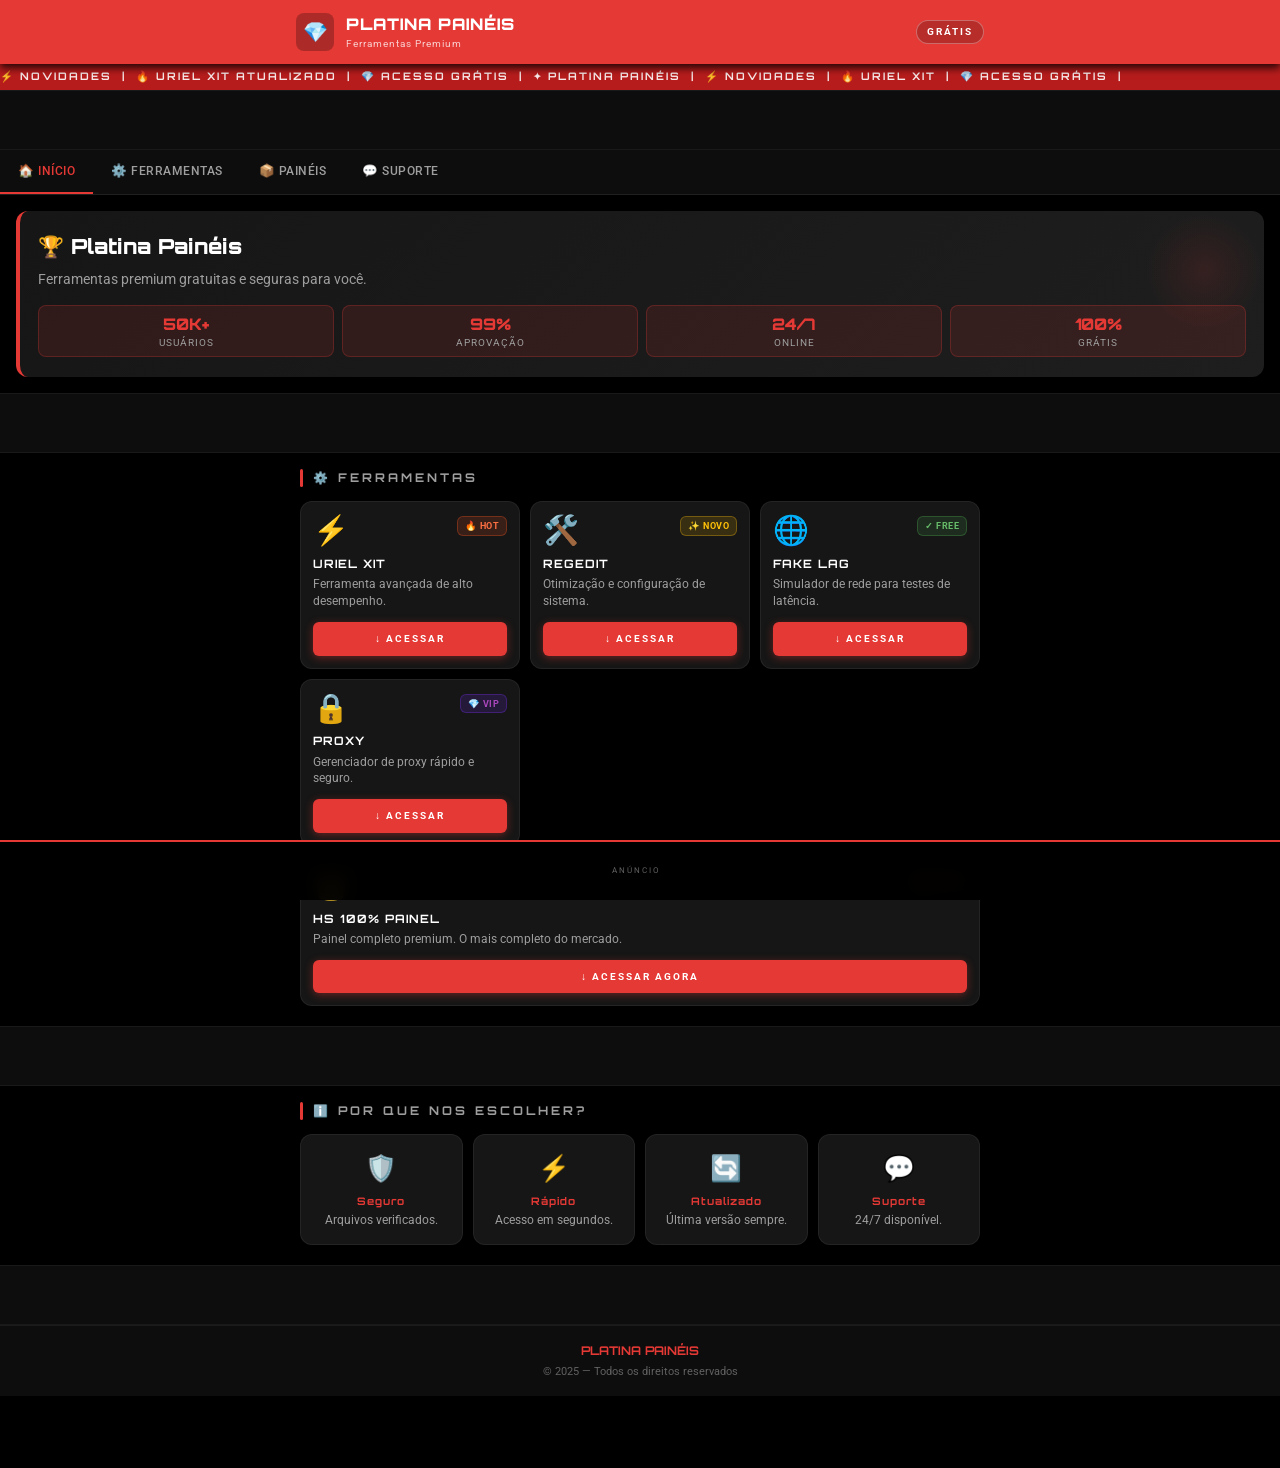
<file: index.html>
<!DOCTYPE html>
<html lang="pt-BR">
<head>
  <meta charset="UTF-8">
  <meta name="viewport" content="width=device-width, initial-scale=1.0">
  <title>Platina Painéis — Ferramentas Premium</title>
  <link rel="preconnect" href="https://fonts.googleapis.com">
  <link href="https://fonts.googleapis.com/css2?family=Roboto:wght@300;400;500;700&family=Orbitron:wght@700;900&display=swap" rel="stylesheet">
  <link rel="stylesheet" href="style.css">
</head>
<body>

<!-- APP BAR -->
<header class="app-bar">
  <div class="app-bar-inner">
    <div class="logo-wrap">
      <div class="logo-icon">💎</div>
      <div class="logo-text">
        <span class="logo-title">PLATINA PAINÉIS</span>
        <span class="logo-sub">Ferramentas Premium</span>
      </div>
    </div>
    <span class="chip-free">GRÁTIS</span>
  </div>
</header>

<!-- TICKER -->
<div class="ticker-wrap">
  <div class="ticker-content">
    ⚡ NOVIDADES &nbsp;|&nbsp; 🔥 URIEL XIT ATUALIZADO &nbsp;|&nbsp; 💎 ACESSO GRÁTIS &nbsp;|&nbsp; ✦ PLATINA PAINÉIS &nbsp;|&nbsp; ⚡ NOVIDADES &nbsp;|&nbsp; 🔥 URIEL XIT &nbsp;|&nbsp; 💎 ACESSO GRÁTIS &nbsp;|&nbsp;
  </div>
</div>

<!-- AD TOPO -->
<div class="ad-bar" id="ad-top"></div>

<!-- NAVIGATION TABS -->
<nav class="nav-tabs">
  <a class="tab active" href="#">🏠 Início</a>
  <a class="tab" href="#">⚙️ Ferramentas</a>
  <a class="tab" href="#">📦 Painéis</a>
  <a class="tab" href="#">💬 Suporte</a>
</nav>

<!-- HERO CARD -->
<div class="hero-card">
  <div class="hero-content">
    <h1>🏆 Platina Painéis</h1>
    <p>Ferramentas premium gratuitas e seguras para você.</p>
    <div class="stats-row">
      <div class="stat-chip"><span class="stat-n">50K+</span><span class="stat-l">Usuários</span></div>
      <div class="stat-chip"><span class="stat-n">99%</span><span class="stat-l">Aprovação</span></div>
      <div class="stat-chip"><span class="stat-n">24/7</span><span class="stat-l">Online</span></div>
      <div class="stat-chip"><span class="stat-n">100%</span><span class="stat-l">Grátis</span></div>
    </div>
  </div>
</div>

<!-- AD MEIO -->
<div class="ad-bar" id="ad-mid1"></div>

<!-- FERRAMENTAS -->
<div class="container">
  <div class="section-header">
    <div class="section-line"></div>
    <span class="section-title">⚙️ FERRAMENTAS</span>
  </div>

  <div class="tools-grid">

    <a class="tool-card" href="https://link-target.net/6775408/YNTjmOUmQm3c" target="_blank" rel="noopener">
      <div class="card-header-row">
        <span class="tool-icon">⚡</span>
        <span class="badge badge-hot">🔥 HOT</span>
      </div>
      <div class="tool-name">URIEL XIT</div>
      <div class="tool-desc">Ferramenta avançada de alto desempenho.</div>
      <div class="ripple-btn">↓ ACESSAR</div>
    </a>

    <a class="tool-card" href="https://link-target.net/6775408/YNTjmOUmQm3c" target="_blank" rel="noopener">
      <div class="card-header-row">
        <span class="tool-icon">🛠️</span>
        <span class="badge badge-new">✨ NOVO</span>
      </div>
      <div class="tool-name">REGEDIT</div>
      <div class="tool-desc">Otimização e configuração de sistema.</div>
      <div class="ripple-btn">↓ ACESSAR</div>
    </a>

    <a class="tool-card" href="https://link-target.net/6775408/YNTjmOUmQm3c" target="_blank" rel="noopener">
      <div class="card-header-row">
        <span class="tool-icon">🌐</span>
        <span class="badge badge-free">✓ FREE</span>
      </div>
      <div class="tool-name">FAKE LAG</div>
      <div class="tool-desc">Simulador de rede para testes de latência.</div>
      <div class="ripple-btn">↓ ACESSAR</div>
    </a>

    <a class="tool-card" href="https://link-target.net/6775408/YNTjmOUmQm3c" target="_blank" rel="noopener">
      <div class="card-header-row">
        <span class="tool-icon">🔒</span>
        <span class="badge badge-vip">💎 VIP</span>
      </div>
      <div class="tool-name">PROXY</div>
      <div class="tool-desc">Gerenciador de proxy rápido e seguro.</div>
      <div class="ripple-btn">↓ ACESSAR</div>
    </a>

    <a class="tool-card tool-card-full" href="https://link-target.net/6775408/YNTjmOUmQm3c" target="_blank" rel="noopener">
      <div class="card-header-row">
        <span class="tool-icon">👑</span>
        <span class="badge badge-hot">🔥 TOP 1</span>
      </div>
      <div class="tool-name">HS 100% PAINEL</div>
      <div class="tool-desc">Painel completo premium. O mais completo do mercado.</div>
      <div class="ripple-btn">↓ ACESSAR AGORA</div>
    </a>

  </div>
</div>

<!-- AD ENTRE SEÇÕES -->
<div class="ad-bar" id="ad-mid2"></div>

<!-- INFO CARDS -->
<div class="container">
  <div class="section-header">
    <div class="section-line"></div>
    <span class="section-title">ℹ️ POR QUE NOS ESCOLHER?</span>
  </div>
  <div class="info-grid">
    <div class="info-card"><div class="info-icon">🛡️</div><div class="info-title">Seguro</div><div class="info-text">Arquivos verificados.</div></div>
    <div class="info-card"><div class="info-icon">⚡</div><div class="info-title">Rápido</div><div class="info-text">Acesso em segundos.</div></div>
    <div class="info-card"><div class="info-icon">🔄</div><div class="info-title">Atualizado</div><div class="info-text">Última versão sempre.</div></div>
    <div class="info-card"><div class="info-icon">💬</div><div class="info-title">Suporte</div><div class="info-text">24/7 disponível.</div></div>
  </div>
</div>

<!-- AD ANTES FOOTER -->
<div class="ad-bar" id="ad-bottom"></div>

<!-- FOOTER -->
<footer class="footer">
  <span class="footer-brand">PLATINA PAINÉIS</span>
  <p>© 2025 — Todos os direitos reservados</p>
</footer>

<!-- AD FIXO RODAPÉ -->
<div class="ad-fixed">
  <span class="ad-label">anúncio</span>
  <div id="ad-fixed-unit"></div>
</div>

<script src="ads.js"></script>
</body>
</html>
</file>
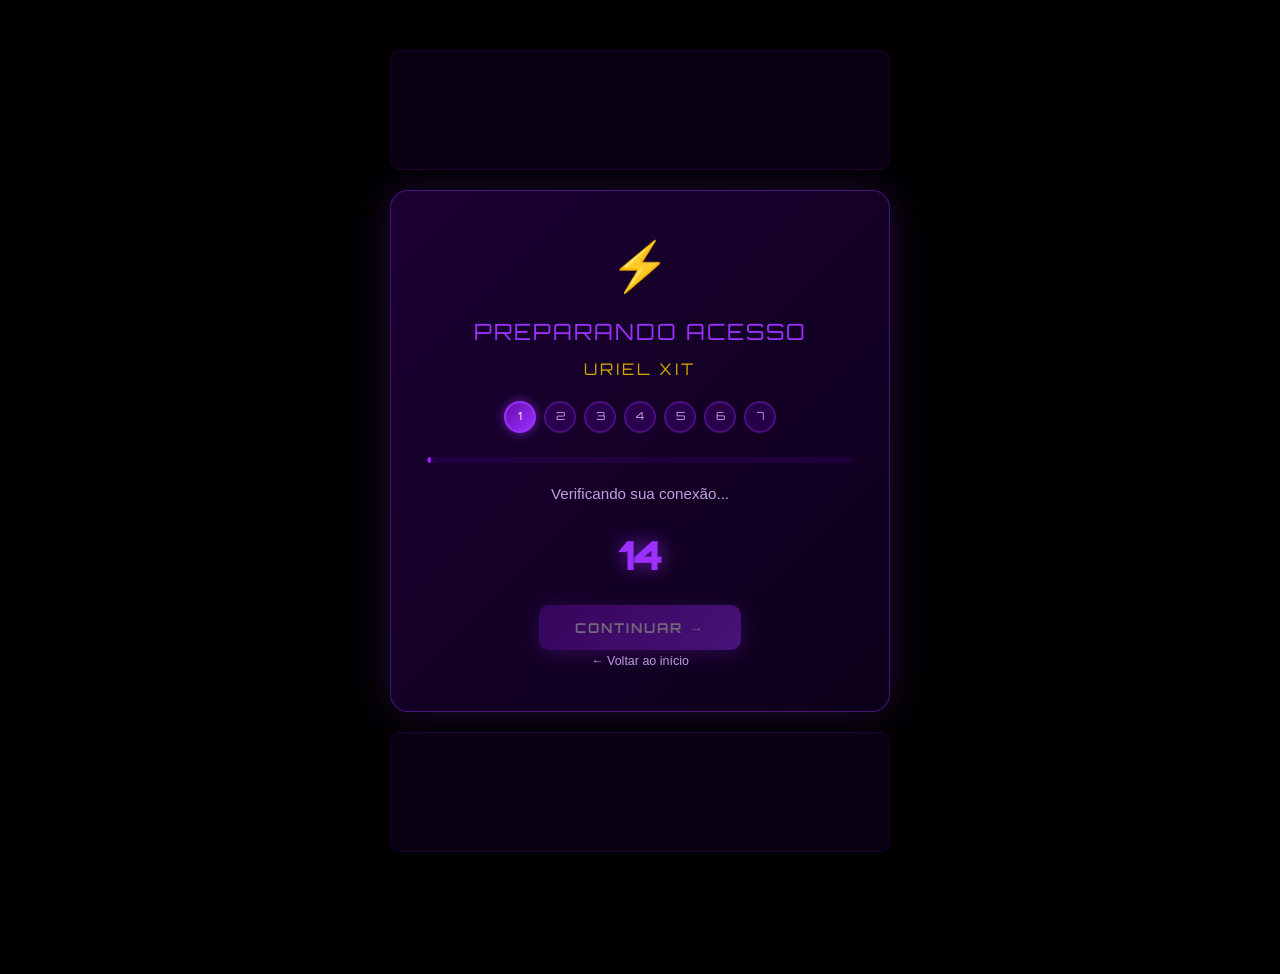
<file: encurtador.html>
<!DOCTYPE html>
<html lang="pt-BR">
<head>
  <meta charset="UTF-8">
  <meta name="viewport" content="width=device-width, initial-scale=1.0">
  <title>Aguarde... — Platina Painéis</title>
  <link rel="preconnect" href="https://fonts.googleapis.com">
  <link href="https://fonts.googleapis.com/css2?family=Orbitron:wght@700;900&family=Rajdhani:wght@400;600;700&display=swap" rel="stylesheet">
  <link rel="stylesheet" href="style.css">
  <style>
    .enc-wrap {
      min-height: 100vh;
      display: flex; flex-direction: column; align-items: center; justify-content: center;
      padding: 30px 20px; text-align: center; position: relative; z-index: 1;
    }
    .enc-box {
      background: linear-gradient(135deg, rgba(61,0,112,.45), rgba(16,0,32,.8));
      border: 1px solid rgba(155,48,255,.4);
      border-radius: 18px; padding: 40px 36px;
      max-width: 500px; width: 100%;
      box-shadow: 0 0 40px rgba(155,48,255,.2);
    }
    .enc-icon { font-size: 3rem; margin-bottom: 12px; }
    .enc-title {
      font-family: 'Orbitron', sans-serif; font-size: 1.4rem; color: #9b30ff;
      margin-bottom: 8px; letter-spacing: 2px;
    }
    .enc-tool-name {
      font-family: 'Orbitron', sans-serif; font-size: 1rem; color: #d4a800;
      margin-bottom: 20px; letter-spacing: 3px;
    }
    .enc-steps {
      display: flex; justify-content: center; gap: 8px;
      margin-bottom: 24px; flex-wrap: wrap;
    }
    .step-dot {
      width: 32px; height: 32px; border-radius: 50%;
      background: rgba(61,0,112,.5); border: 2px solid rgba(155,48,255,.3);
      display: flex; align-items: center; justify-content: center;
      font-family: 'Orbitron', sans-serif; font-size: .7rem; color: #c0a0e0;
      transition: all .3s;
    }
    .step-dot.active {
      background: linear-gradient(135deg, #6a0dad, #9b30ff);
      border-color: #9b30ff; color: #fff;
      box-shadow: 0 0 12px rgba(155,48,255,.6);
    }
    .step-dot.done {
      background: linear-gradient(135deg, #00aa55, #00ff88);
      border-color: #00ff88; color: #fff;
    }
    .enc-msg {
      font-size: .95rem; color: #c0a0e0; margin-bottom: 20px; line-height: 1.5;
    }
    .enc-timer {
      font-family: 'Orbitron', sans-serif; font-size: 2.5rem; color: #9b30ff;
      margin-bottom: 20px; font-weight: 900;
      text-shadow: 0 0 20px rgba(155,48,255,.7);
    }
    .enc-btn {
      display: inline-block; padding: 14px 36px;
      background: linear-gradient(135deg, #6a0dad, #9b30ff);
      border: none; border-radius: 10px; color: #fff;
      font-family: 'Orbitron', sans-serif; font-size: .85rem; font-weight: 700;
      letter-spacing: 2px; cursor: pointer; text-transform: uppercase;
      text-decoration: none; transition: all .2s;
      box-shadow: 0 4px 20px rgba(155,48,255,.5);
    }
    .enc-btn:disabled, .enc-btn.disabled {
      opacity: .4; cursor: not-allowed; pointer-events: none;
    }
    .enc-btn:not(:disabled):hover {
      background: linear-gradient(135deg, #9b30ff, #bf00ff);
      box-shadow: 0 6px 30px rgba(191,0,255,.7);
    }
    .enc-ad-area {
      width: 100%; max-width: 500px; min-height: 120px;
      margin: 20px auto;
      background: rgba(61,0,112,.15);
      border: 1px solid rgba(106,13,173,.2); border-radius: 10px;
      display: flex; align-items: center; justify-content: center;
    }
    .enc-progress {
      width: 100%; background: rgba(61,0,112,.3);
      border-radius: 10px; height: 6px; margin-bottom: 20px; overflow: hidden;
    }
    .enc-progress-bar {
      height: 100%; width: 0%;
      background: linear-gradient(90deg, #6a0dad, #9b30ff, #bf00ff);
      border-radius: 10px; transition: width 1s linear;
      box-shadow: 0 0 10px rgba(155,48,255,.6);
    }
    .enc-back { margin-top: 14px; font-size: .78rem; color: #c0a0e0; text-decoration: none; }
    .enc-back:hover { color: #9b30ff; }
  </style>
</head>
<body>
<div class="enc-wrap">

  <div class="enc-ad-area" id="ad-enc-top"></div>

  <div class="enc-box">
    <div class="enc-icon">⚡</div>
    <div class="enc-title">PREPARANDO ACESSO</div>
    <div class="enc-tool-name" id="tool-display">CARREGANDO...</div>

    <div class="enc-steps" id="steps-row">
      <div class="step-dot active" id="step-1">1</div>
      <div class="step-dot" id="step-2">2</div>
      <div class="step-dot" id="step-3">3</div>
      <div class="step-dot" id="step-4">4</div>
      <div class="step-dot" id="step-5">5</div>
      <div class="step-dot" id="step-6">6</div>
      <div class="step-dot" id="step-7">7</div>
    </div>

    <div class="enc-progress"><div class="enc-progress-bar" id="prog-bar"></div></div>

    <div class="enc-msg" id="enc-msg">Verificando sua conexão...</div>
    <div class="enc-timer" id="enc-timer">15</div>

    <button class="enc-btn disabled" id="enc-btn" onclick="nextStep()">
      CONTINUAR →
    </button>

    <br>
    <a class="enc-back" href="index.html">← Voltar ao início</a>
  </div>

  <div class="enc-ad-area" id="ad-enc-bottom"></div>

</div>

<script>
  // Mapeamento de ferramentas
  const tools = {
    'uriel-xit': { name: 'URIEL XIT', url: '#' },
    'regedit':   { name: 'REGEDIT',   url: '#' },
    'fake-lag':  { name: 'FAKE LAG',  url: '#' },
    'proxy':     { name: 'PROXY',     url: '#' },
    'hs-painel': { name: 'HS 100% PAINEL', url: '#' }
  };

  // Mensagens por etapa
  const stepMsgs = [
    'Verificando sua conexão...',
    'Autenticando acesso à ferramenta...',
    'Checando disponibilidade do servidor...',
    'Preparando pacote de download...',
    'Validando integridade dos arquivos...',
    'Quase lá! Finalizando configuração...',
    'Acesso liberado! Clique em continuar.'
  ];

  const stepTimes = [15, 12, 12, 10, 10, 10, 0];

  let currentStep = 1;
  let timeLeft = stepTimes[0];
  let interval;

  // Pega o tool da URL
  const params = new URLSearchParams(window.location.search);
  const toolId  = params.get('id') || 'uriel-xit';
  const tool    = tools[toolId] || tools['uriel-xit'];

  document.getElementById('tool-display').textContent = tool.name;

  function updateProgress() {
    const pct = ((currentStep - 1) / 7) * 100 + (((stepTimes[currentStep-1] - timeLeft) / stepTimes[currentStep-1]) * (100/7));
    document.getElementById('prog-bar').style.width = Math.min(pct, 100) + '%';
  }

  function startTimer() {
    document.getElementById('enc-msg').textContent = stepMsgs[currentStep - 1];
    document.getElementById('enc-btn').classList.add('disabled');

    if (currentStep === 7) {
      document.getElementById('enc-timer').textContent = '✓';
      document.getElementById('prog-bar').style.width = '100%';
      document.getElementById('enc-btn').classList.remove('disabled');
      document.getElementById('enc-btn').textContent = '🔓 ACESSAR FERRAMENTA';
      document.getElementById('enc-btn').onclick = function() {
        window.location.href = tool.url;
      };
      return;
    }

    interval = setInterval(() => {
      timeLeft--;
      document.getElementById('enc-timer').textContent = timeLeft;
      updateProgress();
      if (timeLeft <= 0) {
        clearInterval(interval);
        document.getElementById('enc-btn').classList.remove('disabled');
        document.getElementById('enc-btn').textContent = 'CONTINUAR →';
      }
    }, 1000);
  }

  function nextStep() {
    if (document.getElementById('enc-btn').classList.contains('disabled')) return;

    // Marca step atual como done
    document.getElementById('step-' + currentStep).classList.remove('active');
    document.getElementById('step-' + currentStep).classList.add('done');
    currentStep++;

    if (currentStep <= 7) {
      document.getElementById('step-' + currentStep).classList.add('active');
      timeLeft = stepTimes[currentStep - 1];
      startTimer();
    }
  }

  // Inicia
  startTimer();
</script>
<script src="ads.js"></script>
</body>
</html>
</file>
<file: style.css>
/* ══════════════════════════════════
   PLATINA PAINÉIS — Material Design
   Preto + Vermelho | Mobile-first
══════════════════════════════════ */

:root {
  --preto:       #000000;
  --preto2:      #0d0d0d;
  --preto3:      #161616;
  --preto4:      #1e1e1e;
  --preto5:      #252525;
  --vermelho:    #e53935;
  --verm-esc:    #b71c1c;
  --verm-claro:  #ef5350;
  --verm-neon:   #ff1744;
  --roxo:        #7b2fff;
  --branco:      #ffffff;
  --cinza:       #9e9e9e;
  --cinza2:      #616161;
  --ouro:        #ffc107;
  --verde:       #4caf50;
  --laranja:     #ff9800;

  --elevation-1: 0 2px 4px rgba(0,0,0,0.8);
  --elevation-2: 0 4px 8px rgba(0,0,0,0.8);
  --elevation-3: 0 8px 24px rgba(0,0,0,0.9);
}

*, *::before, *::after { box-sizing: border-box; margin: 0; padding: 0; }
html { scroll-behavior: smooth; }

body {
  background: var(--preto);
  color: var(--branco);
  font-family: 'Roboto', sans-serif;
  font-size: 14px;
  line-height: 1.5;
  overflow-x: hidden;
  padding-bottom: 72px;
}

/* ── MATERIAL APP BAR ── */
.app-bar {
  position: sticky; top: 0; z-index: 100;
  background: var(--vermelho);
  box-shadow: var(--elevation-2);
}
.app-bar-inner {
  max-width: 720px; margin: 0 auto;
  padding: 12px 16px;
  display: flex; align-items: center; justify-content: space-between;
}
.logo-wrap { display: flex; align-items: center; gap: 12px; }
.logo-icon {
  width: 38px; height: 38px;
  background: rgba(0,0,0,0.25);
  border-radius: 8px;
  display: flex; align-items: center; justify-content: center;
  font-size: 20px;
}
.logo-title {
  display: block;
  font-family: 'Orbitron', sans-serif;
  font-size: clamp(0.8rem, 3.5vw, 1rem);
  font-weight: 900; letter-spacing: 1px; color: #fff;
}
.logo-sub {
  display: block;
  font-size: 0.65rem; color: rgba(255,255,255,0.75);
  letter-spacing: 1px;
}
.chip-free {
  padding: 3px 10px;
  background: rgba(0,0,0,0.2);
  border: 1px solid rgba(255,255,255,0.3);
  border-radius: 12px;
  font-size: 0.65rem; font-weight: 700;
  letter-spacing: 2px; color: #fff;
}

/* ── TICKER ── */
.ticker-wrap {
  background: var(--verm-esc);
  overflow: hidden; height: 26px;
  display: flex; align-items: center;
}
.ticker-content {
  white-space: nowrap;
  animation: ticker 32s linear infinite;
  font-size: 0.65rem; letter-spacing: 2px;
  color: rgba(255,255,255,0.9);
  font-family: 'Orbitron', sans-serif; font-weight: 700;
}
@keyframes ticker { 0%{transform:translateX(100vw)} 100%{transform:translateX(-100%)} }

/* ── AD BAR ── */
.ad-bar {
  width: 100%; min-height: 60px;
  background: var(--preto2);
  border-top: 1px solid rgba(255,255,255,0.05);
  border-bottom: 1px solid rgba(255,255,255,0.05);
  display: flex; align-items: center; justify-content: center;
  overflow: hidden;
}

/* ── NAV TABS (Material) ── */
.nav-tabs {
  display: flex; gap: 0;
  background: var(--preto2);
  border-bottom: 1px solid rgba(255,255,255,0.08);
  overflow-x: auto; -webkit-overflow-scrolling: touch;
  scrollbar-width: none;
}
.nav-tabs::-webkit-scrollbar { display: none; }
.tab {
  flex-shrink: 0;
  padding: 12px 18px;
  color: var(--cinza);
  font-size: 0.78rem; font-weight: 500;
  letter-spacing: 0.5px; text-transform: uppercase;
  text-decoration: none;
  border-bottom: 2px solid transparent;
  transition: all .2s; white-space: nowrap;
}
.tab:hover { color: var(--verm-claro); }
.tab.active { color: var(--vermelho); border-bottom-color: var(--vermelho); }

/* ── HERO CARD (Material elevation) ── */
.hero-card {
  background: linear-gradient(135deg, var(--preto3) 0%, var(--preto4) 100%);
  margin: 12px;
  border-radius: 12px;
  box-shadow: var(--elevation-2);
  overflow: hidden;
  position: relative;
  border-left: 4px solid var(--vermelho);
}
.hero-card::before {
  content: '';
  position: absolute; top: 0; right: 0;
  width: 120px; height: 120px;
  background: radial-gradient(circle, rgba(229,57,53,0.12) 0%, transparent 70%);
  border-radius: 50%;
}
.hero-content { padding: 20px 18px; position: relative; z-index: 1; }
.hero-content h1 {
  font-family: 'Orbitron', sans-serif;
  font-size: clamp(1rem, 4.5vw, 1.3rem);
  font-weight: 900; color: #fff; margin-bottom: 6px;
}
.hero-content p { color: var(--cinza); font-size: 0.85rem; margin-bottom: 16px; }

.stats-row { display: flex; gap: 8px; flex-wrap: wrap; }
.stat-chip {
  background: rgba(229,57,53,0.12);
  border: 1px solid rgba(229,57,53,0.25);
  border-radius: 8px; padding: 6px 12px;
  text-align: center; flex: 1; min-width: 60px;
}
.stat-n {
  display: block;
  font-family: 'Orbitron', sans-serif;
  font-size: 1rem; font-weight: 900; color: var(--vermelho);
}
.stat-l { display: block; font-size: 0.6rem; color: var(--cinza); letter-spacing: 1px; text-transform: uppercase; }

/* ── CONTAINER ── */
.container { max-width: 720px; margin: 0 auto; padding: 8px 12px 16px; }

/* ── SECTION HEADER ── */
.section-header {
  display: flex; align-items: center; gap: 10px;
  margin-bottom: 14px; padding-top: 8px;
}
.section-line { width: 3px; height: 18px; background: var(--vermelho); border-radius: 2px; flex-shrink: 0; }
.section-title {
  font-family: 'Orbitron', sans-serif;
  font-size: 0.75rem; font-weight: 700;
  color: var(--cinza); letter-spacing: 3px;
}

/* ── TOOL CARDS (Material) ── */
.tools-grid {
  display: grid;
  grid-template-columns: 1fr 1fr;
  gap: 10px;
}
.tool-card {
  display: block; text-decoration: none;
  background: var(--preto3);
  border-radius: 12px;
  box-shadow: var(--elevation-1);
  padding: 14px 12px 12px;
  border: 1px solid rgba(255,255,255,0.06);
  transition: transform .15s, box-shadow .15s;
  position: relative; overflow: hidden;
}
.tool-card::after {
  content: '';
  position: absolute; top: 0; left: 0; right: 0; height: 2px;
  background: var(--vermelho); opacity: 0; transition: opacity .2s;
}
.tool-card:hover, .tool-card:active {
  transform: translateY(-2px);
  box-shadow: 0 6px 20px rgba(229,57,53,0.25);
}
.tool-card:hover::after, .tool-card:active::after { opacity: 1; }
.tool-card-full { grid-column: span 2; }

.card-header-row {
  display: flex; justify-content: space-between;
  align-items: flex-start; margin-bottom: 10px;
}
.tool-icon { font-size: 1.8rem; line-height: 1; }

.badge {
  padding: 2px 7px; border-radius: 6px;
  font-size: 0.58rem; font-weight: 700;
  letter-spacing: 0.5px; text-transform: uppercase;
}
.badge-free { background: rgba(76,175,80,0.15); color: #66bb6a; border: 1px solid rgba(76,175,80,0.3); }
.badge-new  { background: rgba(255,193,7,0.15); color: var(--ouro); border: 1px solid rgba(255,193,7,0.3); }
.badge-hot  { background: rgba(255,87,34,0.15); color: #ff7043; border: 1px solid rgba(255,87,34,0.3); }
.badge-vip  { background: rgba(123,47,255,0.15); color: #ab47bc; border: 1px solid rgba(123,47,255,0.3); }

.tool-name {
  font-family: 'Orbitron', sans-serif;
  font-size: 0.72rem; font-weight: 700;
  color: #fff; letter-spacing: 1px; margin-bottom: 4px;
}
.tool-desc { font-size: 0.75rem; color: var(--cinza); margin-bottom: 12px; line-height: 1.4; }

/* RIPPLE BUTTON (Material style) */
.ripple-btn {
  display: block; width: 100%; padding: 9px;
  background: var(--vermelho);
  border-radius: 6px; color: #fff; text-align: center;
  font-size: 0.65rem; font-weight: 700;
  letter-spacing: 2px; text-transform: uppercase;
  box-shadow: 0 2px 8px rgba(229,57,53,0.4);
  transition: background .15s, box-shadow .15s;
}
.tool-card:hover .ripple-btn, .tool-card:active .ripple-btn {
  background: var(--verm-neon);
  box-shadow: 0 4px 16px rgba(255,23,68,0.5);
}

/* ── INFO GRID ── */
.info-grid {
  display: grid;
  grid-template-columns: 1fr 1fr;
  gap: 10px;
}
.info-card {
  background: var(--preto3);
  border-radius: 12px;
  border: 1px solid rgba(255,255,255,0.06);
  padding: 14px 12px; text-align: center;
  box-shadow: var(--elevation-1);
}
.info-card .info-icon { font-size: 1.6rem; margin-bottom: 6px; }
.info-card .info-title {
  font-family: 'Orbitron', sans-serif;
  font-size: 0.65rem; color: var(--vermelho);
  letter-spacing: 1px; margin-bottom: 3px; font-weight: 700;
}
.info-card .info-text { font-size: 0.72rem; color: var(--cinza); }

/* ── FOOTER ── */
.footer {
  background: var(--preto2);
  border-top: 1px solid rgba(255,255,255,0.06);
  padding: 16px 20px; text-align: center;
}
.footer-brand {
  font-family: 'Orbitron', sans-serif;
  font-size: 0.75rem; color: var(--vermelho); font-weight: 700;
  display: block; margin-bottom: 4px;
}
.footer p { font-size: 0.7rem; color: var(--cinza2); }

/* ── AD FIXO ── */
.ad-fixed {
  position: fixed; bottom: 0; left: 0; right: 0; z-index: 200;
  background: rgba(0,0,0,0.97);
  border-top: 2px solid var(--vermelho);
  min-height: 60px; padding: 4px 12px;
  display: flex; align-items: center; justify-content: center; gap: 8px;
  backdrop-filter: blur(8px);
}
.ad-label {
  font-size: 8px; color: var(--cinza2);
  letter-spacing: 2px; text-transform: uppercase; flex-shrink: 0;
}

/* ── TABLET/DESKTOP ── */
@media (min-width: 600px) {
  .tools-grid { grid-template-columns: repeat(3, 1fr); }
  .tool-card-full { grid-column: span 3; }
  .info-grid { grid-template-columns: repeat(4, 1fr); }
  .container { padding: 8px 20px 20px; }
  .hero-card { margin: 16px; }
}
</file>
